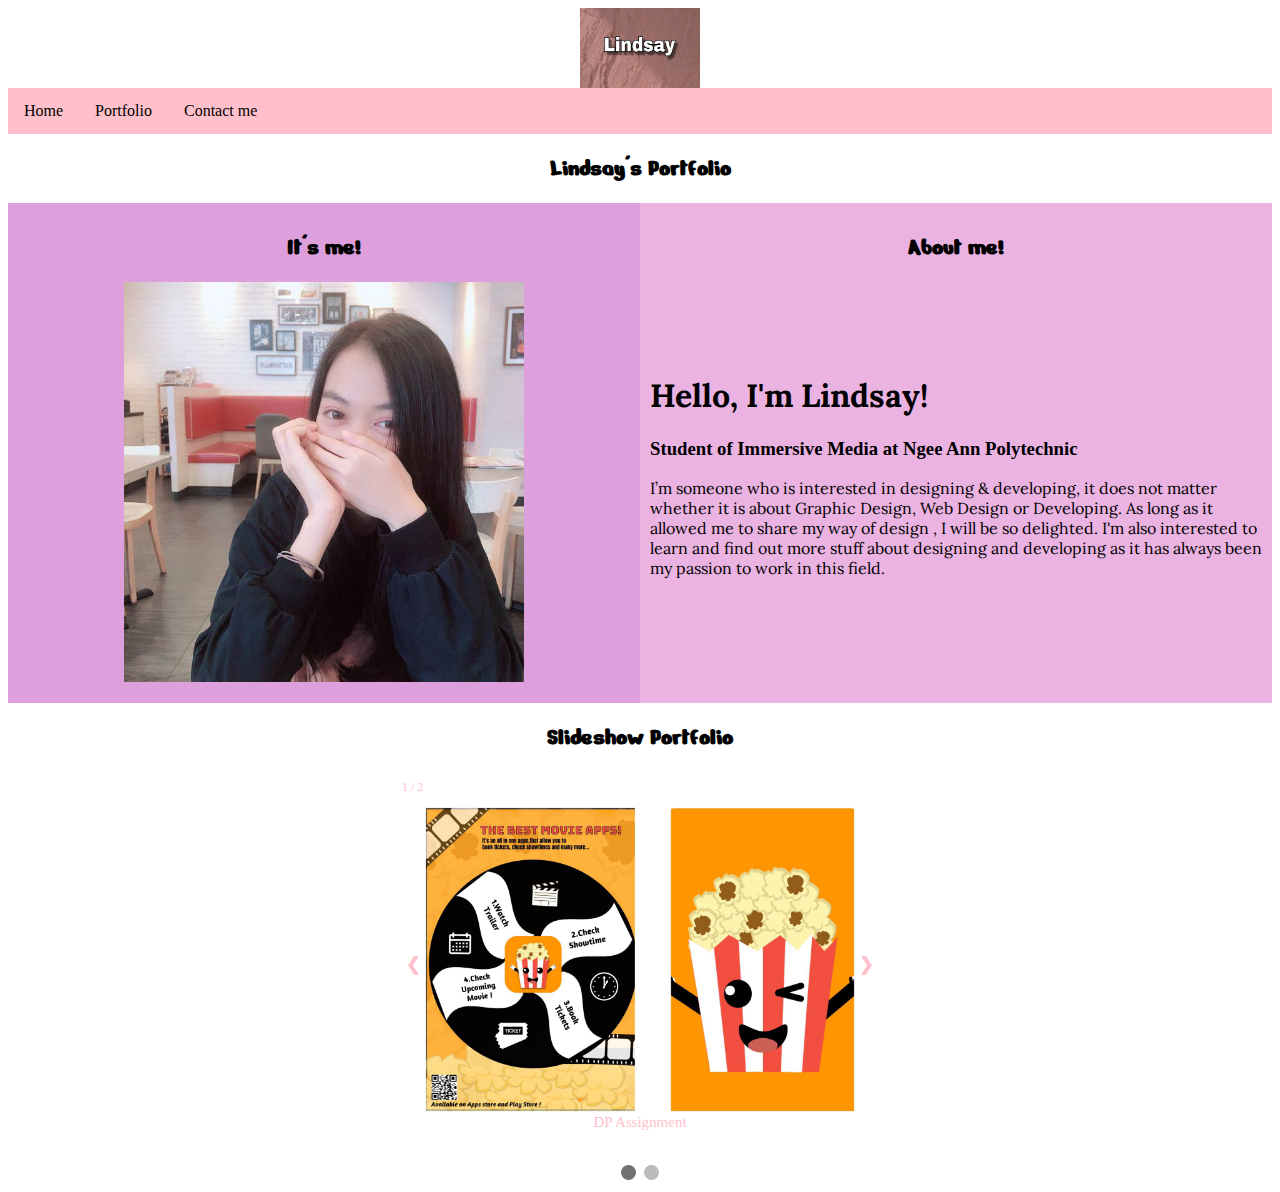
<file: index.html>
<!doctype html>
<html>
<head>
<meta name="viewport" content="width=device-width, initial-scale=1">
<link rel="stylesheet" href="style.css">
<link href="https://fonts.googleapis.com/css2?family=Lora:ital,wght@0,500;1,500&display=swap" rel="stylesheet">
<link href="https://fonts.googleapis.com/css2?family=Nerko+One&display=swap" rel="stylesheet">
<title>ID ASG 1</title>
<style>
p{
  font-family: 'Lora', serif;
}

h1{
  font-family: 'Lora', serif;
}

h2{
  font-family: 'Nerko One', cursive;
}

h3{
  font-family: 'Sansita Swashed', cursive;
}

/* Create two equal columns that floats next to each other */
.column {
  float: left;
  width: 50%;
  padding: 10px;
  height: 500px; 
}

@media screen and (max-width: 650px) {
  .column {
    width: 100%;
    display: block;
  }
}
</style>

</head>

<body>
<img src="Image/name.jpeg" alt="namelogo" width="120" height="80">
<div class="navbar">
  <a href="index.html">Home</a>
  <div class="dropdown">
    <button class="dropbtn">Portfolio 
      <i class="fa fa-caret-down"></i>
    </button>
    <div class="dropdown-content">
      <a href="webdevelopmentpage.html">Web Development</a>
      <a href="design.html">Design</a>
    </div>
  </div> 
	<a href="contactme.html">Contact me</a>
</div>

<h2>Lindsay's Portfolio</h2>

<div class="row">
  <div class="column" style="background-color:plum;">
    <h2>It's me!</h2>
    <img src="Image/me.jpeg" style="width: 400px;">
  </div>
  <div class="column" style="background-color:rgb(235, 179, 225);">
    <h2>About me!</h2>
    <br>
    <br>
    <br>
    <br>
    <h1>Hello, I'm Lindsay!</h1>
    <h3>Student of Immersive Media at Ngee Ann Polytechnic</h3>
    <p>I’m someone who is interested in designing & developing, it does not matter 
      whether it is about Graphic Design, Web Design or Developing. As long as it allowed me to share my way of design 
      , I will be so delighted. I'm also interested to learn and find out more stuff about designing and developing as 
      it has always been my passion to work in this field.</p>
  </div>
</div>

<h2>Slideshow Portfolio</h2>
<div class="slideshow-container">

  <div class="mySlides fade">
    <div class="numbertext">1 / 2</div>
    <img src="Image/img1.jpeg" style="width: 500px;">
    <div class="text">DP Assignment</div>
  </div>
  
  <div class="mySlides fade">
    <div class="numbertext">2 / 2</div>
    <img src="Image/img2.jpeg" style="width:500px">
    <div class="text">Magazine Cover Design</div>
  </div>
  


  <a class="prev" onclick="plusSlides(-1)">&#10094;</a>
  <a class="next" onclick="plusSlides(1)">&#10095;</a>
  
  </div>
  <br>
  
  <div style="text-align:center">
    <span class="dot" onclick="currentSlide(1)"></span> 
    <span class="dot" onclick="currentSlide(2)"></span> 
   
  </div>
  
  <script>
  var slideIndex = 1;
  showSlides(slideIndex);
  
  function plusSlides(n) {
    showSlides(slideIndex += n);
  }
  
  function currentSlide(n) {
    showSlides(slideIndex = n);
  }
  
  function showSlides(n) {
    var i;
    var slides = document.getElementsByClassName("mySlides");
    var dots = document.getElementsByClassName("dot");
    if (n > slides.length) {slideIndex = 1}    
    if (n < 1) {slideIndex = slides.length}
    for (i = 0; i < slides.length; i++) {
        slides[i].style.display = "none";  
    }
    for (i = 0; i < dots.length; i++) {
        dots[i].className = dots[i].className.replace(" active", "");
    }
    slides[slideIndex-1].style.display = "block";  
    dots[slideIndex-1].className += " active";
  }
  </script>

	
	
	
</body>
</html>
</file>
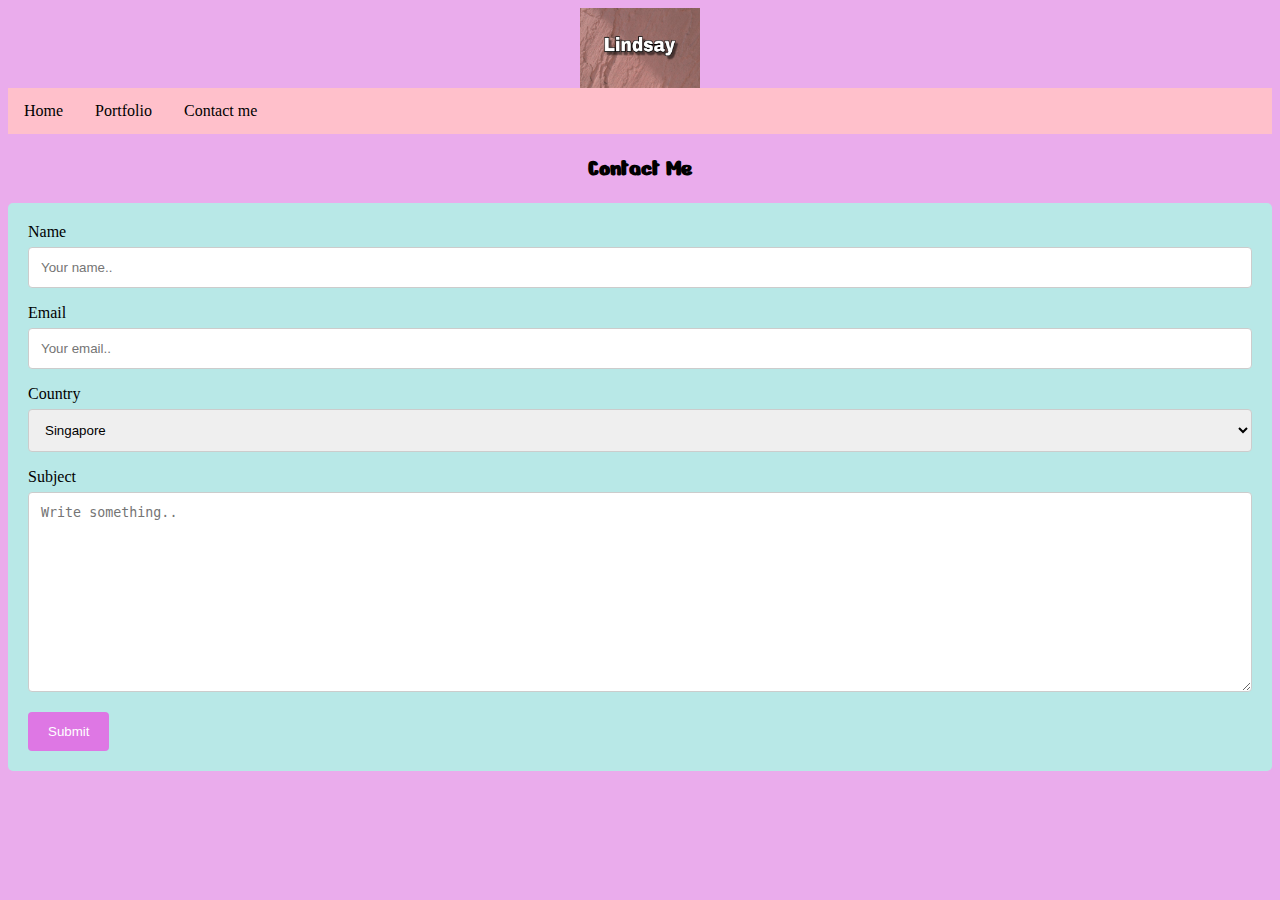
<file: contactme.html>
<!DOCTYPE html>
<html>
<head>
<meta name="viewport" content="width=device-width, initial-scale=1">
<link rel="stylesheet" href="style.css">
<link href="https://fonts.googleapis.com/css2?family=Nerko+One&display=swap" rel="stylesheet">
<title>ID ASG 1</title>
<style>

body {background-color: #EAACEC;}

.container {
    border-radius: 5px;
    background-color: #B8E8E7;
    padding: 20px;
  }

	
	h2 {
  font-family: 'Nerko One', cursive;
	text-align: center
    }
</style>
</head>

<body>
<img src="Image/name.jpeg" alt="namelogo" width="120" height="80">
<div class="navbar">
  <a href="index.html">Home</a>
  <div class="dropdown">
    <button class="dropbtn">Portfolio
      <i class="fa fa-caret-down"></i>
    </button>
    <div class="dropdown-content">
      <a href="webdevelopmentpage.html">Web Development</a>
      <a href="design.html">Design</a>
    </div>
  </div> 
	<a href="contactme.html">Contact me</a> 
</div> 
	
<h2>Contact Me</h2>

<div class="container">
  <form action="/action_page.php" onsubmit="myFunction()">
    <label for="name">Name</label>
    <input type="text" id="name" name="name" placeholder="Your name.." required>

    <label for="email">Email</label>
    <input type="text" id="email" name="email" placeholder="Your email.." required>

    <label for="country">Country</label>
    <select id="country" name="country">
      <option value="Singapore">Singapore</option>
      <option value="Japan">Japan</option>
      <option value="usa">USA</option>
    </select>

    <label for="subject">Subject</label>
    <textarea id="subject" name="subject" placeholder="Write something.." style="height:200px" required></textarea>

    <input type="submit" value="Submit">
  </form>
</div>

<script>
  function myFunction() {
    alert("The form was submitted");
  }
  </script>
  
</body>
</html>
</file>
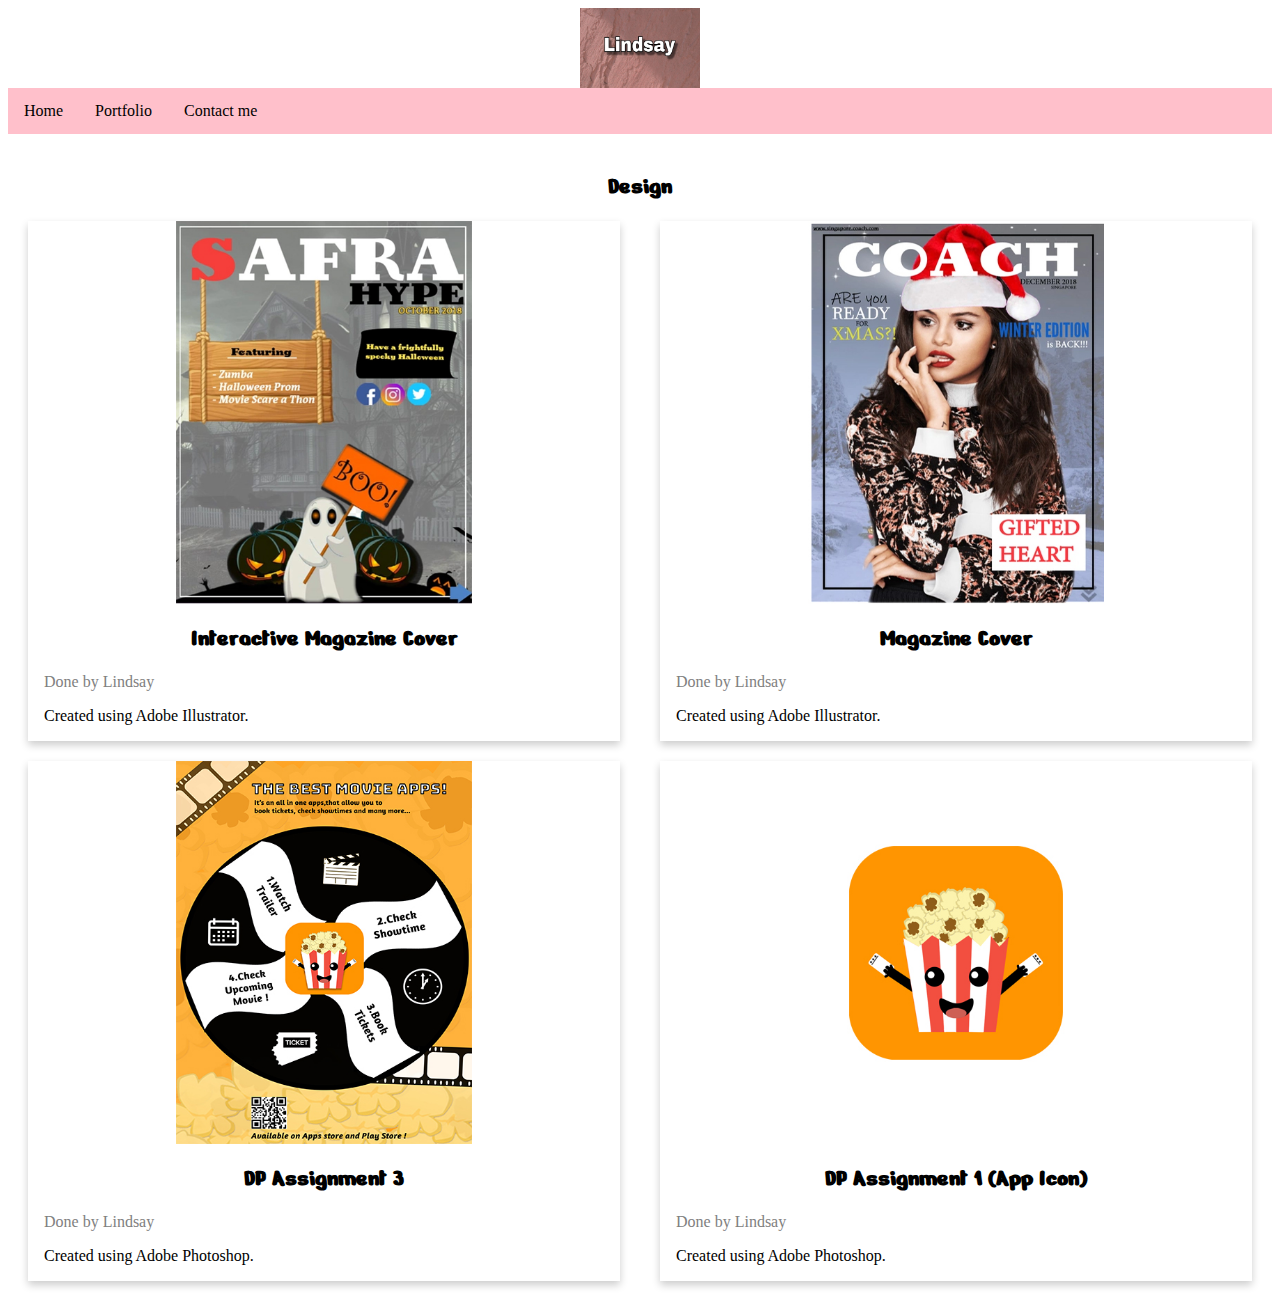
<file: design.html>
<!DOCTYPE html>
<html>
<head>
<meta name="viewport" content="width=device-width, initial-scale=1">
<link rel="stylesheet" href="style.css">
<link href="https://fonts.googleapis.com/css2?family=Nerko+One&display=swap" rel="stylesheet">
<title>ID ASG 1</title>
<style>
h2{
  font-family: 'Nerko One', cursive;
}

.column {
  float: left;
  width: 50%;
  margin-bottom: 20px;
  padding: 0 20px;
}

@media screen and (max-width: 650px) {
  .column {
    width: 100%;
    display: block;
  }
}

.container {
  padding: 0 16px;
}

.container::after, .row::after {
  content: "";
  clear: both;
  display: table;
}



h2 {text-align: center;}


</style>
</head>
<body>
<img src="Image/name.jpeg" alt="namelogo" width="120" height="80">
<div class="navbar">
  <a href="index.html">Home</a>
  <div class="dropdown">
    <button class="dropbtn">Portfolio 
      <i class="fa fa-caret-down"></i>
    </button>
    <div class="dropdown-content">
      <a href="webdevelopmentpage.html">Web Development</a>
      <a href="design.html">Design</a>
    </div>
  </div> 
	<a href="contactme.html">Contact me</a>
</div> 

<br>
<h2>Design</h2>

<div class="row">
  <div class="column">
    <div class="card">
      <img src="Image/d1.jpg" alt="interactivemagazinecover" style="width:50%">
      <div class="container">
        <h2>Interactive Magazine Cover</h2>
        <p class="title">Done by Lindsay</p>
        <p>Created using Adobe Illustrator.</p>
       
      </div>
    </div>
  </div>

  <div class="column">
    <div class="card">
      <img src="Image/d2.jpg" alt="magazinecover" style="width:50%">
      <div class="container">
        <h2>Magazine Cover</h2>
        <p class="title">Done by Lindsay</p>
        <p>Created using Adobe Illustrator.</p>
        
      </div>
    </div>
  </div>

  <div class="column">
    <div class="card">
      <img src="Image/d3.jpg" alt="DPASG3" style="width:50%">
      <div class="container">
        <h2>DP Assignment 3</h2>
        <p class="title">Done by Lindsay</p>
        <p>Created using Adobe Photoshop.</p>
        
      </div>
    </div>
  </div>
  
  <div class="column">
    <div class="card">
      <img src="Image/d4.jpg" alt="DPASG1" style="width:50%">
      <div class="container">
        <h2>DP Assignment 1 (App Icon)</h2>
        <p class="title">Done by Lindsay</p>
        <p>Created using Adobe Photoshop.</p>
        
      </div>
    </div>
  </div>
  

</body>
</html>
</file>
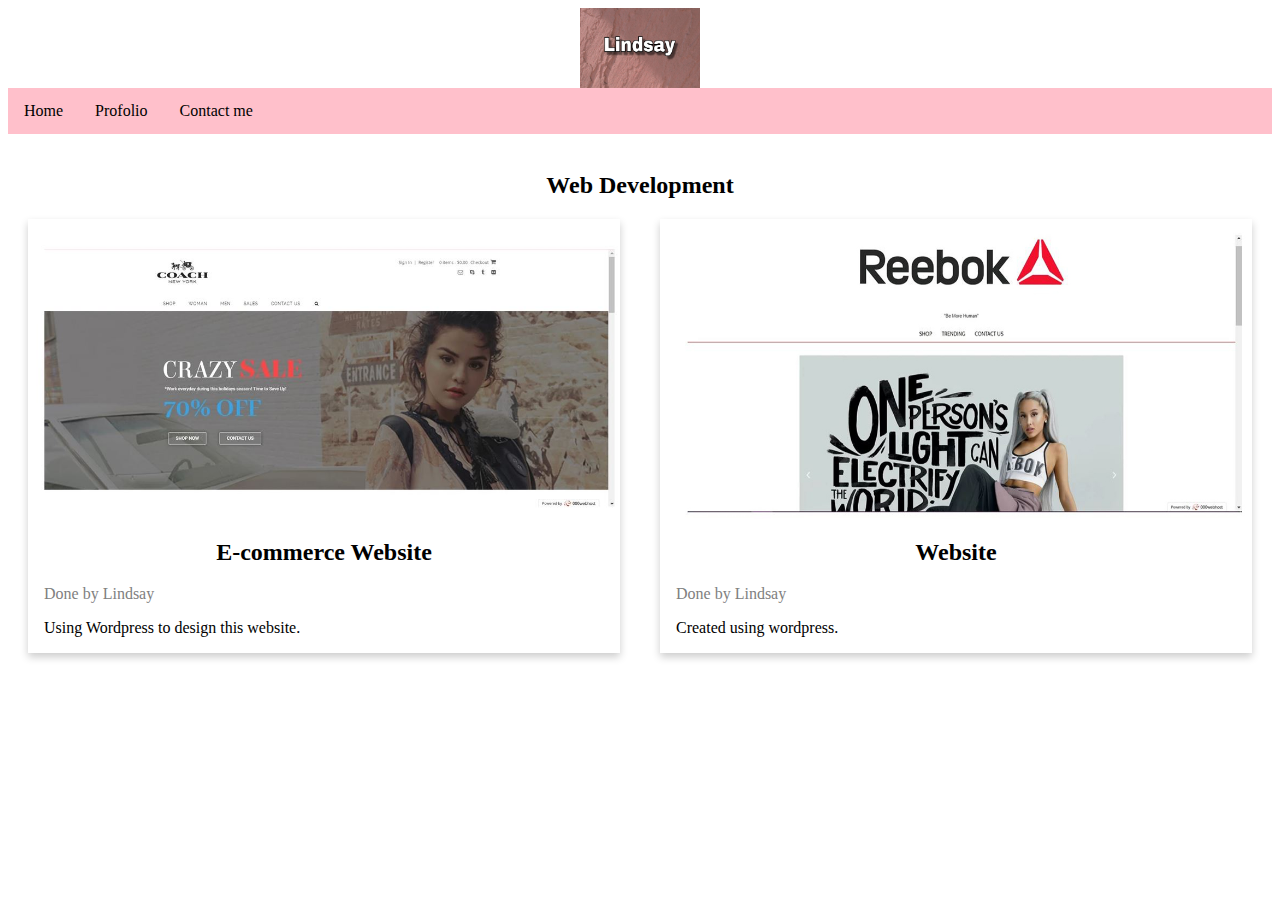
<file: webdevelopment.html>
<!DOCTYPE html>
<html>
<head>
<meta name="viewport" content="width=device-width, initial-scale=1">
<link rel="stylesheet" href="style.css">
<title>ID ASG 1</title>
<style>
.column {
  float: left;
  width: 50%;
  margin-bottom: 20px;
  padding: 0 20px;
}

@media screen and (max-width: 650px) {
  .column {
    width: 100%;
    display: block;
  }
}

.container {
  padding: 0 16px;
}

.container::after, .row::after {
  content: "";
  clear: both;
  display: table;
}



h2 {text-align: center;}



</style>
</head>
<body>
<img src="Image/name.jpeg" alt="namelogo" width="120" height="80">
<div class="navbar">
  <a href="index.html">Home</a>
  <div class="dropdown">
    <button class="dropbtn">Profolio 
      <i class="fa fa-caret-down"></i>
    </button>
    <div class="dropdown-content">
      <a href="webdevelopmentpage.html">Web Development</a>
      <a href="design.html">Design</a>
    </div>
  </div> 
	<a href="contactme.html">Contact me</a>
</div> 

<br>

<h2>Web Development</h2>

<div class="row">
  <div class="column">
    <div class="card">
      <img src="Image/wd1.JPG" alt="e-commerce website" style="width:100%">
      <div class="container">
        <h2>E-commerce Website</h2>
        <p class="title">Done by Lindsay</p>
        <p>Using Wordpress to design this website.</p>
       
      </div>
    </div>
  </div>

  <div class="column">
    <div class="card">
      <img src="Image/wd2.JPG" alt="website" style="width:100%">
      <div class="container">
        <h2>Website</h2>
        <p class="title">Done by Lindsay</p>
        <p>Created using wordpress.</p>
        
      </div>
    </div>
  </div>
  
  

</body>
</html>
</file>
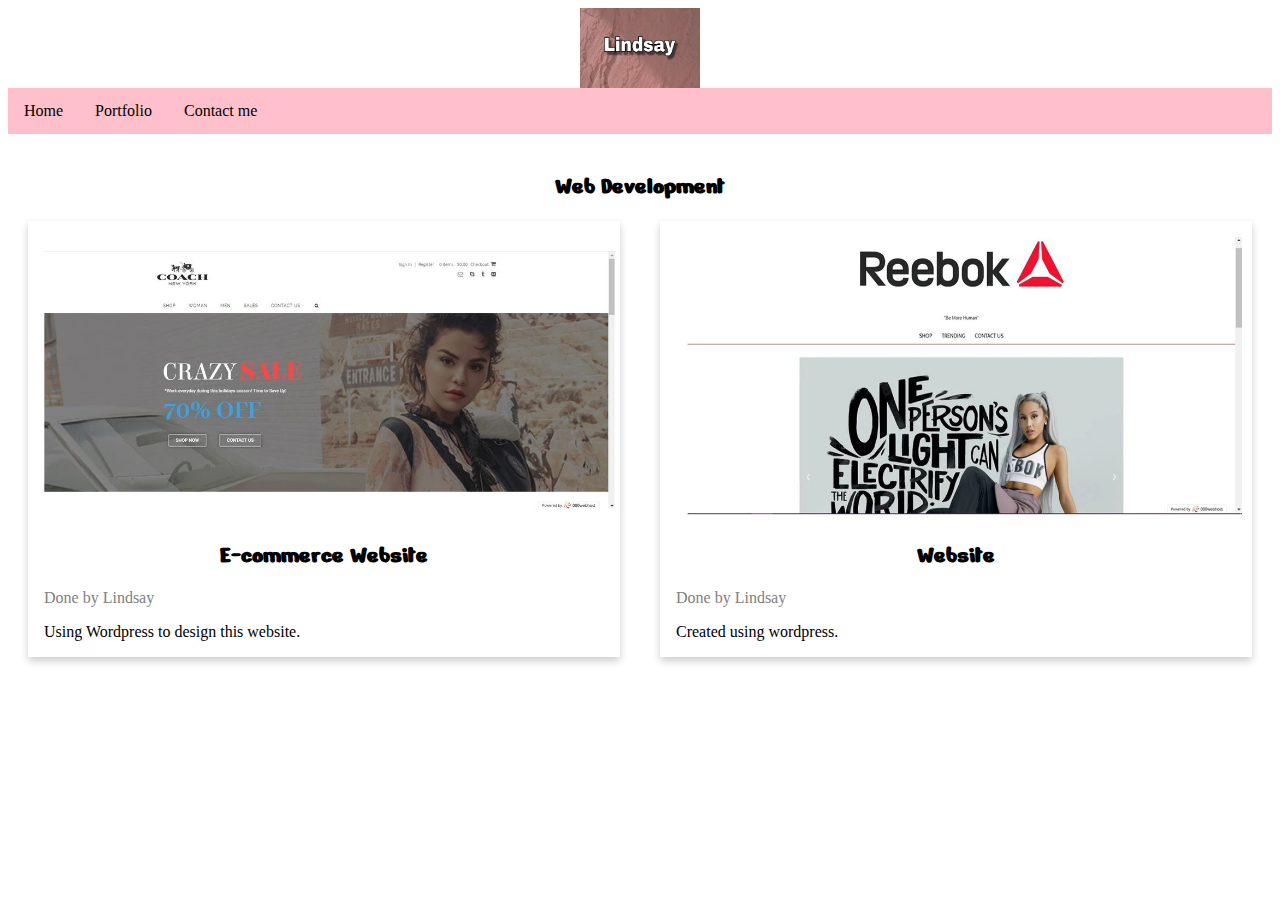
<file: webdevelopmentpage.html>
<!DOCTYPE html>
<html>
<head>
<meta name="viewport" content="width=device-width, initial-scale=1">
<link rel="stylesheet" href="style.css">
<link href="https://fonts.googleapis.com/css2?family=Nerko+One&display=swap" rel="stylesheet">
<title>ID ASG 1</title>
<style>

h2{
  font-family: 'Nerko One', cursive;
}

.column {
  float: left;
  width: 50%;
  margin-bottom: 20px;
  padding: 0 20px;
}

@media screen and (max-width: 650px) {
  .column {
    width: 100%;
    display: block;
  }
}

.container {
  padding: 0 16px;
}

.container::after, .row::after {
  content: "";
  clear: both;
  display: table;
}



h2 {text-align: center;}



</style>
</head>
<body>
<img src="Image/name.jpeg" alt="namelogo" width="120" height="80">
<div class="navbar">
  <a href="index.html">Home</a>
  <div class="dropdown">
    <button class="dropbtn">Portfolio
      <i class="fa fa-caret-down"></i>
    </button>
    <div class="dropdown-content">
      <a href="webdevelopmentpage.html">Web Development</a>
      <a href="design.html">Design</a>
    </div>
  </div> 
	<a href="contactme.html">Contact me</a>
</div> 

<br>

<h2>Web Development</h2>

<div class="row">
  <div class="column">
    <div class="card">
      <img src="Image/wd1.JPG" alt="e-commerce website" style="width:100%">
      <div class="container">
        <h2>E-commerce Website</h2>
        <p class="title">Done by Lindsay</p>
        <p>Using Wordpress to design this website.</p>
       
      </div>
    </div>
  </div>

  <div class="column">
    <div class="card">
      <img src="Image/wd2.JPG" alt="website" style="width:100%">
      <div class="container">
        <h2>Website</h2>
        <p class="title">Done by Lindsay</p>
        <p>Created using wordpress.</p>
        
      </div>
    </div>
  </div>
  
  

</body>
</html>
</file>
<file: style.css>
h2 {text-align: center;}

/* Navigation Bar */
.navbar {
  overflow: hidden;
  background-color: pink;
}

.navbar a {
  float: left;
  font-size: 16px;
  color: black;
  text-align: center;
  padding: 14px 16px;
  text-decoration: none;
}

.dropdown {
  float: left;
  overflow: hidden;
}

.dropdown .dropbtn {
  font-size: 16px;  
  border: none;
  outline: none;
  color: black;
  padding: 14px 16px;
  background-color: inherit;
  font-family: inherit;
  margin: 0;
}

.navbar a:hover, .dropdown:hover .dropbtn {
  background-color: lightpink;
}

.dropdown-content {
  display: none;
  position: absolute;
  background-color: #CFA3E9;
  min-width: 160px;
  box-shadow: 0px 8px 16px 0px rgba(0,0,0,0.2);
  z-index: 1;
}

.dropdown-content a {
  float: none;
  color: black;
  padding: 12px 16px;
  text-decoration: none;
  display: block;
  text-align: left;
}

.dropdown-content a:hover {
  background-color: pink;
}

.dropdown:hover .dropdown-content {
  display: block;
}	

/* Slideshow */

* {box-sizing: border-box}
.mySlides {display: none}
img {vertical-align: middle;}

/* Slideshow container */
.slideshow-container {
  max-width: 500px;
  position: relative;
  margin: auto;
}

/* Next & previous buttons */
.prev, .next {
  cursor: pointer;
  position: absolute;
  top: 50%;
  width: auto;
  padding: 16px;
  margin-top: -22px;
  color: pink;
  font-weight: bold;
  font-size: 18px;
  transition: 0.6s ease;
  border-radius: 0 3px 3px 0;
  user-select: none;
}

/* Position the "next button" to the right */
.next {
  right: 0;
  border-radius: 3px 0 0 3px;
}

/* On hover, add a black background color with a little bit see-through */
.prev:hover, .next:hover {
  background-color: rgba(0,0,0,0.8);
}

/* Caption text */
.text {
  color: pink;
  font-size: 15px;
  padding: 8px 12px;
  position: absolute;
  bottom: 8px;
  width: 100%;
  text-align: center;
}

/* Number text (1/2 etc) */
.numbertext {
  color: pink;
  font-size: 12px;
  padding: 8px 12px;
  position: absolute;
  top: 0;
}

/* The dots/bullets/indicators */
.dot {
  cursor: pointer;
  height: 15px;
  width: 15px;
  margin: 0 2px;
  background-color: #bbb;
  border-radius: 50%;
  display: inline-block;
  transition: background-color 0.6s ease;
}

.active, .dot:hover {
  background-color: #717171;
}

/* Fading animation */
.fade {
  -webkit-animation-name: fade;
  -webkit-animation-duration: 1.5s;
  animation-name: fade;
  animation-duration: 1.5s;
}

@-webkit-keyframes fade {
  from {opacity: .4} 
  to {opacity: 1}
}

@keyframes fade {
  from {opacity: .4} 
  to {opacity: 1}
}

/* On smaller screens, decrease text size */
@media only screen and (max-width: 300px) {
  .prev, .next,.text {font-size: 11px}
}

img {
  display: block;
  margin-left: auto;
  margin-right: auto;
}

* {
  box-sizing: border-box;
}



/* Clear floats after the columns */
.row:after {
  content: "";
  display: table;
  clear: both;
}

/* Contact Form */

input[type=text], select, textarea {
    width: 100%;
    padding: 12px;
    border: 1px solid #ccc;
    border-radius: 4px;
    box-sizing: border-box;
    margin-top: 6px;
    margin-bottom: 16px;
    resize: vertical;
  }
  
  input[type=submit] {
    background-color: #DE77E4;
    color: white;
    padding: 12px 20px;
    border: none;
    border-radius: 4px;
    cursor: pointer;
  }
  
  input[type=submit]:hover {
    background-color: hotpink;
  }

  /* Design Page */

  /* image layout */

html {
    box-sizing: border-box;
  }
  
  *, *:before, *:after {
    box-sizing: inherit;
  }
  
  .card {
    box-shadow: 0 4px 8px 0 rgba(0, 0, 0, 0.2);
  }
  
  .title {
    color: grey;
  }
</file>
